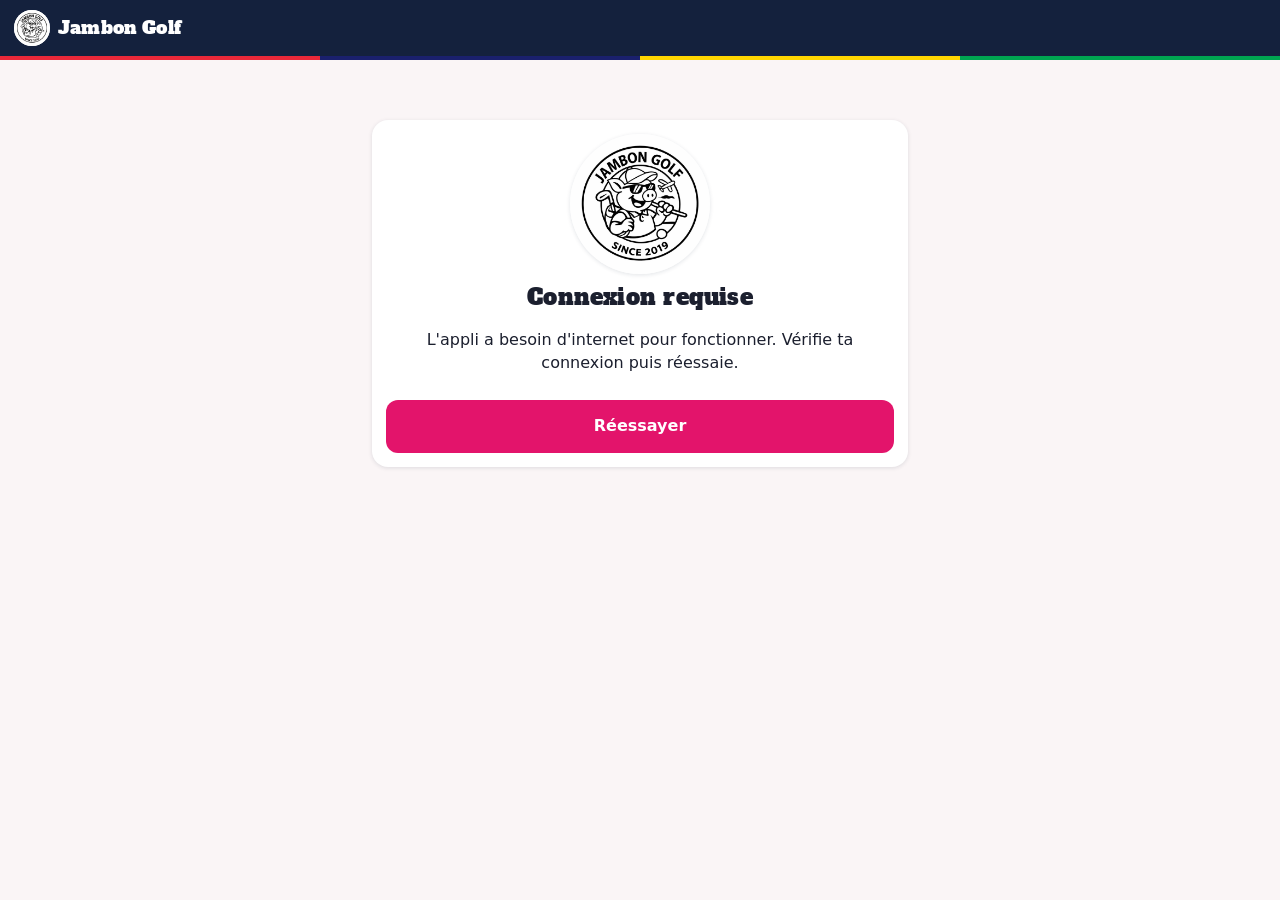
<file: app/index.html>
<!doctype html>
<html lang="fr">
<head>
<meta charset="utf-8">
<meta name="viewport" content="width=device-width, initial-scale=1, viewport-fit=cover">
<meta name="theme-color" content="#14213D">
<meta name="color-scheme" content="light dark">
<link rel="preconnect" href="https://fonts.googleapis.com">
<link rel="preconnect" href="https://fonts.gstatic.com" crossorigin>
<link rel="stylesheet" href="https://fonts.googleapis.com/css2?family=Alfa+Slab+One&display=swap">
<link rel="manifest" href="manifest.webmanifest">
<link rel="icon" href="icon-192.png">
<link rel="apple-touch-icon" href="apple-touch-icon.png">
<title>Les Jambons - Scores</title>
<link rel="stylesheet" href="style.css?v=20261128a">
</head>
<body>
<div id="app"><p style="text-align:center;margin-top:3rem">Chargement…</p></div>
<script type="module" src="src/app.js"></script>
</body>
</html>
</file>
<file: app/style.css>
/* Charte inspirée de Jambon Masters : rose #E3146B, bleu marine #14213D, fond rosé, titres Alfa Slab One. Thème clair/sombre selon le téléphone. */
:root {
  --navy:#14213D; --pink:#E3146B; --pinktext:#E3146B; --pinksoft:#FBD5E3;
  --bg:#FAF5F6; --surface:#fff; --surface2:#F3E9EC; --t:#1B1F2E; --muted:#6B6672; --line:#E6D9DE;
  --ok:#2E8B57; --oksoft:#cfe9da; --y:#f5c542; --warnsoft:#fff3cf; --r:#c0392b; --shadow:0 1px 4px rgba(20,33,61,.12);
  --display:'Alfa Slab One', 'Rockwell', Georgia, serif;
  color-scheme:light dark;
}
@media (prefers-color-scheme: dark) {
  :root {
    --pinktext:#F2478E; --pinksoft:#3A1F2C;
    --bg:#0F1628; --surface:#182036; --surface2:#1F2A45; --t:#F2EEF0; --muted:#A7A2B0; --line:#2B3552;
    --ok:#4fbf86; --oksoft:#1f4a37; --warnsoft:#4a3d12; --r:#ff6b5b; --shadow:0 2px 8px rgba(0,0,0,.4);
  }
}
* { box-sizing: border-box; -webkit-tap-highlight-color: transparent; }
body { margin:0; font:16px/1.4 -apple-system, system-ui, sans-serif; background:var(--bg); color:var(--t); padding-bottom:env(safe-area-inset-bottom); }
h2, h3, header b { font-family:var(--display); font-weight:400; letter-spacing:.01em; }
header { position:sticky; top:0; z-index:5; display:flex; gap:8px; align-items:center; background:var(--navy); color:#fff; padding:calc(10px + env(safe-area-inset-top)) 14px 14px; }
header::after { content:''; position:absolute; left:0; right:0; bottom:0; height:4px; background:linear-gradient(to right, #EA2839 0 25%, #1A206D 25% 50%, #FFD500 50% 75%, #00A551 75% 100%); }
header b { flex:1; font-size:18px; }
header .link { color:#fff; text-decoration:underline; }
main { padding:12px; max-width:560px; margin:0 auto; }
h2 { margin:.2em 0 .4em; font-size:1.4rem; } h3 { margin:.8em 0 .3em; font-size:1.1rem; }
.card { background:var(--surface); border-radius:16px; padding:14px; margin:10px 0; box-shadow:var(--shadow); }
.center { text-align:center; margin-top:3rem; }
button { font:inherit; border:0; border-radius:12px; padding:12px 14px; background:var(--surface2); color:var(--t); cursor:pointer; }
button:focus-visible, a:focus-visible, input:focus-visible, select:focus-visible { outline:2px solid var(--pink); outline-offset:2px; }
button:disabled { opacity:.4; }
button.primary { background:var(--pink); color:#fff; width:100%; margin-top:10px; font-weight:700; padding:15px; }
button.secondary { background:var(--surface2); width:100%; margin-top:10px; padding:14px; font-weight:600; }
button.link { background:none; padding:4px 0; color:var(--pinktext); text-decoration:underline; border-radius:0; }
.chip { font-size:12px; padding:3px 8px; border-radius:99px; background:#ffffff33; }
.chip.ok { background:#2ecc7166; } .chip.warn { background:var(--y); color:#000; } .chip.demo { background:var(--pink); }
.grid2 { display:grid; grid-template-columns:1fr 1fr; gap:8px; }
button.who { padding:16px 8px; font-weight:600; } button.who.sel { background:var(--pink); color:#fff; }
.row { display:flex; justify-content:space-between; align-items:center; padding:10px 0; border-bottom:1px solid var(--line); text-align:left; width:100%; }
button.row.big { background:var(--surface); border:1px solid var(--line); border-radius:12px; padding:14px; margin:8px 0; }
button.row.today { border-color:var(--pink); background:var(--pinksoft); }
.pts { text-align:right; font-size:22px; font-weight:700; } .pts small { font-size:12px; font-weight:400; }
.tabs { display:flex; gap:6px; margin:8px 0; overflow-x:auto; } .tab { white-space:nowrap; } .tab.sel { background:var(--navy); color:#fff; }
.rk { display:grid; grid-template-columns:28px 1fr auto; padding:6px 0; border-bottom:1px solid var(--line); }
.ne { display:flex; justify-content:space-between; align-items:center; margin:6px 0; } select { font:inherit; padding:8px; border-radius:8px; max-width:55%; background:var(--surface); color:var(--t); border:1px solid var(--line); }
.holebar { display:flex; justify-content:space-between; align-items:baseline; background:var(--navy); color:#fff; border-radius:14px; padding:12px 16px; font-size:20px; margin:6px 0 10px; border-left:6px solid var(--pink); }
.player { background:var(--surface); border-radius:14px; padding:10px 12px; margin:8px 0; box-shadow:var(--shadow); }
.pl-top { display:flex; gap:8px; align-items:baseline; } .pl-top small { color:var(--muted); flex:1; } .hp { font-weight:700; color:var(--pinktext); }
.step { display:grid; grid-template-columns:72px 1fr 72px; gap:10px; margin-top:8px; }
.step.ro { grid-template-columns:1fr; }
.pm { font-size:34px; padding:6px 0; background:var(--surface2); } .pm:active { background:var(--pinksoft); }
.val { font-size:40px; font-weight:700; background:var(--navy); color:#fff; padding:6px 0; text-align:center; }
.val.proposed { background:var(--surface); color:var(--muted); border:2px dashed var(--line); } .val.pick { background:var(--r); color:#fff; }
.hint { font-size:12px; color:var(--muted); text-align:center; margin-top:4px; }
.nav { display:grid; grid-template-columns:1fr 1fr; gap:10px; }
.pulse { animation:p 1.2s infinite; } @keyframes p { 50% { transform:scale(1.03); } }
.dots { display:grid; grid-template-columns:repeat(9,1fr); gap:5px; margin:12px 0; }
.dot { padding:8px 0; font-size:14px; border-radius:8px; } .dot.done { background:var(--oksoft); } .dot.cur { outline:3px solid var(--pink); }
.cells { display:grid; grid-template-columns:repeat(9,1fr); gap:3px; margin:8px 0; }
.cell { text-align:center; background:var(--surface2); border-radius:6px; padding:2px 0 4px; font-weight:700; } .cell i { display:block; font-size:10px; font-weight:400; color:var(--muted); font-style:normal; } .cell.empty { opacity:.5; }
.tot { margin:6px 0; }
.note { background:var(--warnsoft); padding:8px 10px; border-radius:10px; font-size:14px; } .err { color:var(--r); font-weight:600; }
.locked { opacity:.8; }
.toast { position:fixed; left:12px; right:12px; bottom:calc(14px + env(safe-area-inset-bottom)); background:#222; color:#fff; padding:12px 14px; border-radius:12px; z-index:9; }
main.withnav { padding-bottom:84px; }
nav { position:fixed; left:0; right:0; bottom:0; z-index:6; display:flex; background:var(--surface); border-top:1px solid var(--line); padding-bottom:env(safe-area-inset-bottom); }
nav button { flex:1; border-radius:0; background:var(--surface); padding:14px 4px; font-weight:600; color:var(--muted); }
nav button.sel { color:var(--pinktext); box-shadow:inset 0 3px 0 var(--pink); }
.small { font-size:13px; color:var(--muted); }
.yearbar { display:flex; justify-content:space-between; align-items:center; margin:6px 0; } .yearbar button { padding:8px 18px; font-size:20px; }
.rkrow { display:grid; grid-template-columns:34px 1fr auto; gap:8px; align-items:center; width:100%; text-align:left; background:var(--surface); border-bottom:1px solid var(--line); border-radius:0; padding:10px 4px; }
.rkn { font-weight:700; color:var(--pinktext); font-size:18px; } .rkt { font-weight:800; font-size:22px; }
a.btn { display:block; text-align:center; text-decoration:none; background:#25d366; color:#04371c; font-weight:700; border-radius:12px; padding:14px; margin-top:10px; }
a.btn.mail { background:var(--navy); color:#fff; }
.row.col { display:block; } .rowtop { display:flex; justify-content:space-between; align-items:center; }
.tag { display:inline-block; font-size:12px; padding:2px 8px; border-radius:99px; background:var(--surface2); margin:4px 4px 0 0; } .tag.ok { background:var(--oksoft); } .tag.gross { background:var(--y); color:#000; } .tag.warn { background:var(--warnsoft); }
input[type=text], input[type=email], input[type=password], input[type=date], input[type=time], input[type=number], input[type=tel], input[type=datetime-local], input:not([type]) { font:inherit; padding:11px; border:1px solid var(--line); border-radius:10px; width:100%; background:var(--surface); color:var(--t); }
.fld { display:block; margin:10px 0; font-size:14px; color:var(--muted); } .fld input, .fld select { margin-top:4px; width:100%; max-width:none; padding:11px; }
.ne input { width:110px; }
.tiles { display:grid; grid-template-columns:1fr 1fr; gap:8px; margin:6px 0; }
.tile { display:flex; gap:8px; align-items:center; background:var(--surface2); border-radius:10px; padding:10px; } .tile input { width:20px; height:20px; accent-color:var(--pink); }
.addrow { display:flex; gap:8px; margin:10px 0; } .addrow button { white-space:nowrap; }
.dp { display:grid; grid-template-columns:1fr 84px 70px; gap:6px; align-items:center; padding:6px 0; border-bottom:1px solid var(--line); } .dp.sel { background:var(--pinksoft); border-radius:8px; }
.dp .swap { text-align:left; background:var(--surface2); } .dp select, .dp input { padding:8px; width:100%; max-width:none; } .hjv { grid-column:2 / 4; font-size:12px; color:var(--muted); text-align:right; }
.wa { background:var(--surface2); border-radius:10px; padding:10px; white-space:pre-wrap; font:14px/1.5 ui-monospace, monospace; word-break:break-all; }
.gh { display:flex; justify-content:space-between; align-items:center; gap:8px; } .gh h3 { margin:0; } .gh input { width:120px; }
.forcerow { display:grid; grid-template-columns:78px repeat(auto-fit, minmax(0, 1fr)); gap:6px; align-items:center; margin:8px 0; } .forcerow select { max-width:none; width:100%; padding:8px 4px; font-size:14px; }
.hlogo { width:36px; height:36px; border-radius:50%; background:#fff; }
.biglogo { width:140px; height:140px; border-radius:50%; display:block; margin:0 auto 8px; background:#fff; box-shadow:var(--shadow); }
.dl { padding:8px 10px; border-radius:10px; margin:6px 0; background:var(--surface2); } .dl.mine { background:var(--pinksoft); border-left:4px solid var(--pink); } .dl small { color:var(--muted); font-size:14px; }
.shareimg { margin:10px 0 18px; text-align:center; } .shareimg img { width:100%; border-radius:12px; box-shadow:var(--shadow); }
.pollbtns { display:flex; gap:8px; margin:10px 0; } .pollbtns button { flex:1; margin:0; }
.poll { border-top:4px solid var(--pink); }
.poll details { margin:6px 0; } .poll summary { cursor:pointer; font-weight:600; } .poll p { margin:6px 0; }
.hero { text-align:center; margin:6px 0 2px; } .hero .biglogo { margin-bottom:6px; }
.hero p { margin:0; color:var(--muted); font-size:14px; letter-spacing:.12em; text-transform:uppercase; font-weight:700; }

.goal { margin:6px 0; padding:8px 10px; border-radius:10px; background:var(--pinksoft); border-left:4px solid var(--pink); }
.goal small { color:var(--muted); }

/* Signalétique golf sur le score brut */
.sc { display:inline-block; min-width:1.45em; line-height:1.45em; text-align:center; box-sizing:border-box; }
.m-bir { border:1.5px solid currentColor; border-radius:50%; }
.m-eag { border:1.5px solid currentColor; border-radius:50%; box-shadow:0 0 0 1.5px var(--surface2), 0 0 0 2.7px currentColor; }
.m-alb { border:1.5px solid currentColor; border-radius:50%; box-shadow:0 0 0 1.5px var(--surface2), 0 0 0 2.7px currentColor, 0 0 0 4.2px var(--surface2), 0 0 0 5.4px currentColor; }
.m-bog { border:1.5px solid currentColor; border-radius:2px; }
.m-dbl { border:1.5px solid currentColor; border-radius:2px; box-shadow:0 0 0 1.5px var(--surface2), 0 0 0 2.7px currentColor; }
.legend { font-size:13px; color:var(--muted); text-align:center; line-height:2.2; margin:14px 0; } .legend .sc { color:var(--t); margin:0 4px; }
.cells { gap:5px; } .cell { padding:4px 0; }
</file>
